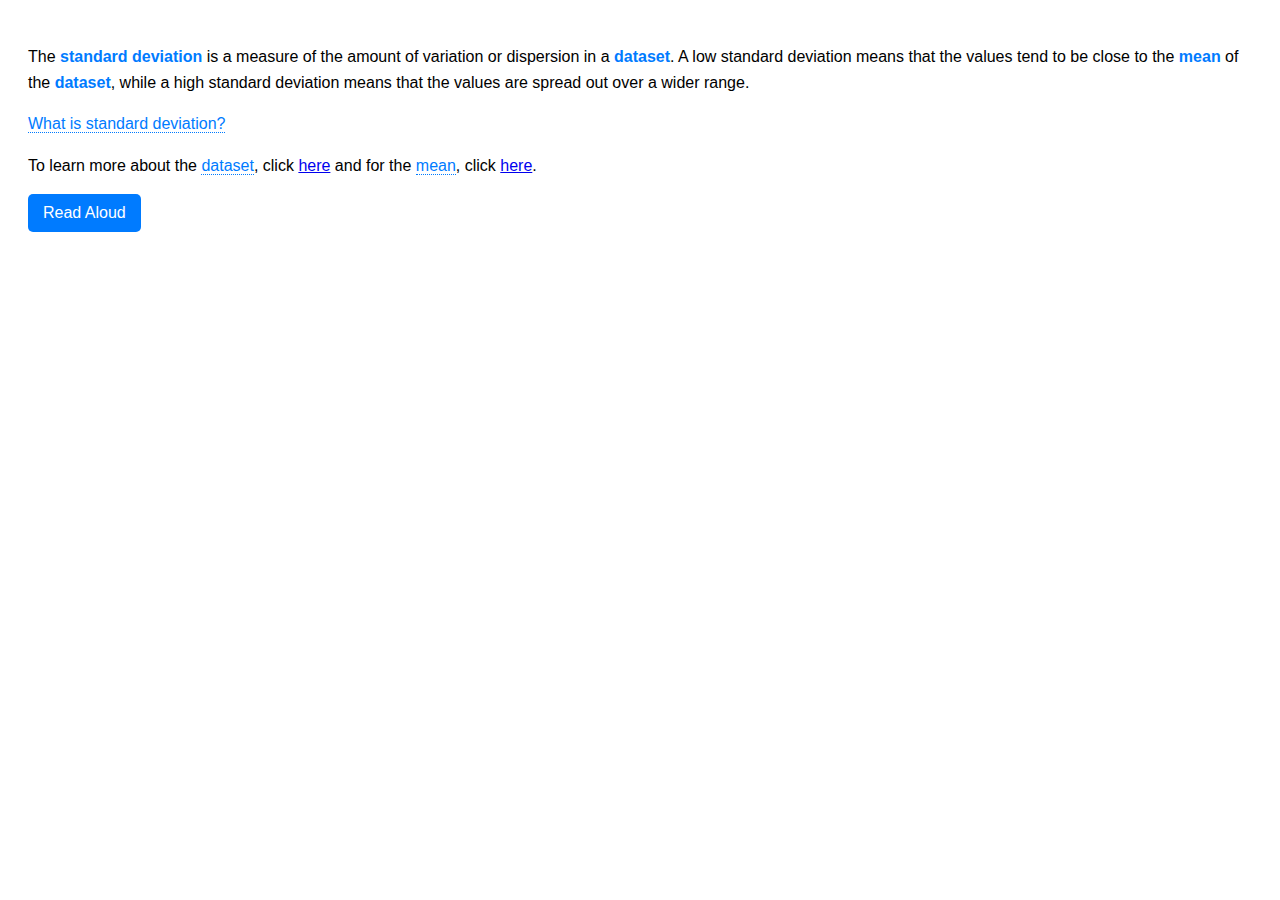
<file: examples/example_10/index.html>
<!DOCTYPE html>
<html lang="en">
<head>
  <meta charset="UTF-8">
  <meta name="viewport" content="width=device-width, initial-scale=1.0">
  <title>Standard Deviation in Statistics</title>
  <link rel="stylesheet" href="styles.css">
  <script src="https://code.responsivevoice.org/responsivevoice.js"></script>
  <script src="script.js" defer></script>
</head>
<body>
  <div class="container">
    <p>
      The <span class="highlight" id="standard_deviation">standard deviation</span> is a measure of the amount of variation or dispersion in a <span class="highlight" id="dataset">dataset</span>. A low standard deviation means that the values tend to be close to the <span class="highlight" id="mean">mean</span> of the <span class="highlight" id="dataset">dataset</span>, while a high standard deviation means that the values are spread out over a wider range.
    </p>

    <p>
      <span class="tooltip" title="Standard deviation measures the amount of variation or dispersion in a set of values.">What is standard deviation?</span>
    </p>

    <p>
      To learn more about the <span class="tooltip" title="A dataset is a collection of data, often presented in the form of a table or matrix.">dataset</span>, click <a href="https://en.wikipedia.org/wiki/Dataset" target="_blank">here</a> and for the <span class="tooltip" title="The mean is the sum of all values in a dataset divided by the number of values, commonly referred to as the average.">mean</span>, click <a href="https://en.wikipedia.org/wiki/Mean" target="_blank">here</a>.
    </p>

    <button class="btn" onclick="responsiveVoice.speak(document.body.innerText)">Read Aloud</button>
  </div>
</body>
</html>
</file>
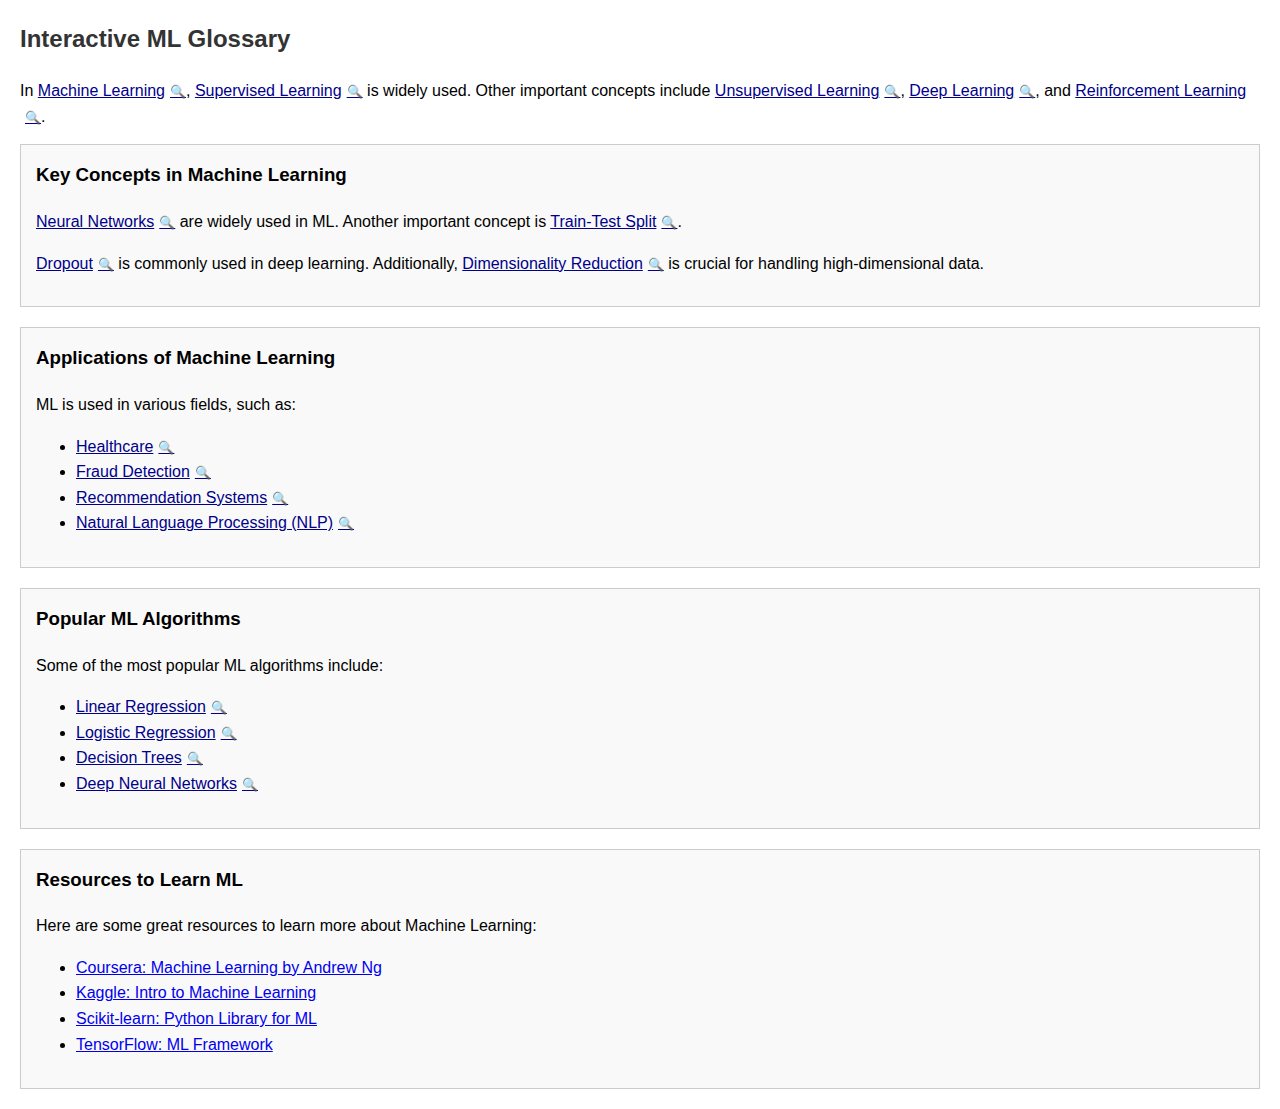
<file: examples/example_11/index.html>
<!DOCTYPE html>
<html lang="en">
<head>
    <meta charset="UTF-8">
    <meta name="viewport" content="width=device-width, initial-scale=1.0">
    <title>Interactive ML Glossary</title>
    <link rel="stylesheet" href="styles.css">
</head>
<body>
    <h2>Interactive ML Glossary</h2>
    <p>
        In <span class="term" data-definition="A subset of AI focused on building systems that learn from data">Machine Learning</span>,
        <span class="term" data-definition="A type of ML where the model learns from labeled data">Supervised Learning</span>
        is widely used. Other important concepts include
        <span class="term" data-definition="A type of ML where the model learns patterns from unlabeled data">Unsupervised Learning</span>,
        <span class="term" data-definition="A type of ML that uses neural networks with multiple layers">Deep Learning</span>, and
        <span class="term" data-definition="A type of ML where an agent learns by interacting with an environment and receiving rewards">Reinforcement Learning</span>.
    </p>

    <div class="example">
        <h3>Key Concepts in Machine Learning</h3>
        <p>
            <span class="term" data-definition="A set of algorithms modeled loosely after the human brain, designed to recognize patterns">Neural Networks</span> are widely used in ML.
            Another important concept is <span class="term" data-definition="The process of dividing a dataset into training and testing sets to evaluate model performance">Train-Test Split</span>.
        </p>
        <p>
            <span class="term" data-definition="A technique to prevent overfitting by randomly omitting subsets of data during training">Dropout</span> is commonly used in deep learning.
            Additionally, <span class="term" data-definition="A technique to reduce the number of features in a dataset while preserving important information">Dimensionality Reduction</span> is crucial for handling high-dimensional data.
        </p>
    </div>

    <div class="example">
        <h3>Applications of Machine Learning</h3>
        <p>
            ML is used in various fields, such as:
            <ul>
                <li><span class="term" data-definition="Using ML to analyze medical data and assist in diagnosis">Healthcare</span></li>
                <li><span class="term" data-definition="Using ML to detect fraudulent transactions">Fraud Detection</span></li>
                <li><span class="term" data-definition="Using ML to recommend products or content to users">Recommendation Systems</span></li>
                <li><span class="term" data-definition="Using ML to understand and generate human language">Natural Language Processing (NLP)</span></li>
            </ul>
        </p>
    </div>

    <div class="example">
        <h3>Popular ML Algorithms</h3>
        <p>
            Some of the most popular ML algorithms include:
            <ul>
                <li><span class="term" data-definition="A supervised learning algorithm used for classification and regression">Linear Regression</span></li>
                <li><span class="term" data-definition="A supervised learning algorithm used for classification tasks">Logistic Regression</span></li>
                <li><span class="term" data-definition="A tree-based algorithm used for classification and regression">Decision Trees</span></li>
                <li><span class="term" data-definition="A neural network with multiple layers used for complex tasks">Deep Neural Networks</span></li>
            </ul>
        </p>
    </div>

    <div class="example">
        <h3>Resources to Learn ML</h3>
        <p>
            Here are some great resources to learn more about Machine Learning:
            <ul>
                <li><a href="https://www.coursera.org/learn/machine-learning" target="_blank">Coursera: Machine Learning by Andrew Ng</a></li>
                <li><a href="https://www.kaggle.com/learn/intro-to-machine-learning" target="_blank">Kaggle: Intro to Machine Learning</a></li>
                <li><a href="https://scikit-learn.org/" target="_blank">Scikit-learn: Python Library for ML</a></li>
                <li><a href="https://www.tensorflow.org/" target="_blank">TensorFlow: ML Framework</a></li>
            </ul>
        </p>
    </div>

    <script src="script.js"></script>
</body>
</html>
</file>
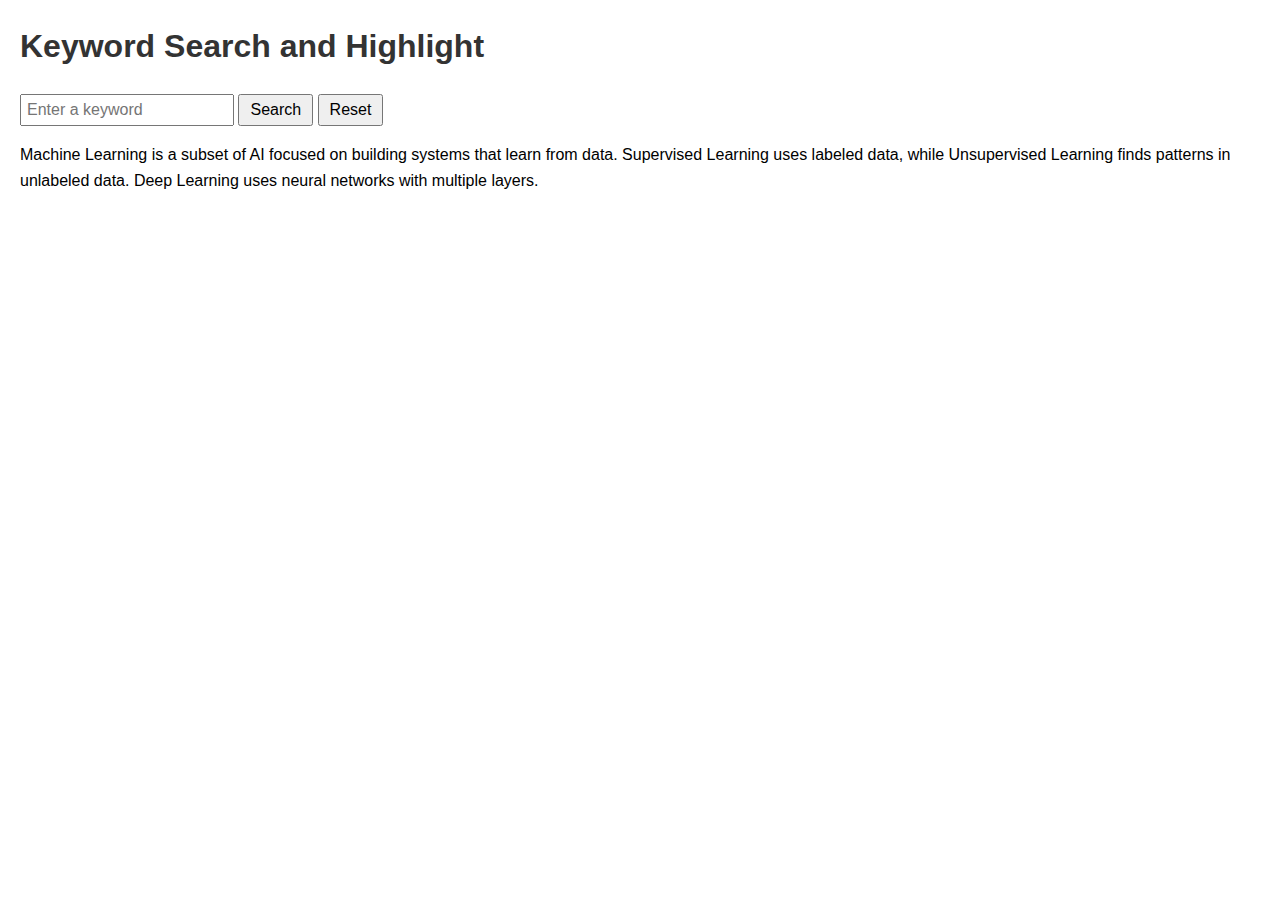
<file: examples/example_12/index.html>
<!DOCTYPE html>
<html lang="en">
<head>
    <meta charset="UTF-8">
    <meta name="viewport" content="width=device-width, initial-scale=1.0">
    <title>Keyword Search and Highlight</title>
    <link rel="stylesheet" href="styles.css">
</head>
<body>
    <h1>Keyword Search and Highlight</h1>
    <input type="text" id="search" placeholder="Enter a keyword">
    <button onclick="highlightText()">Search</button>
    <button onclick="resetHighlight()">Reset</button>

    <p id="text">
        Machine Learning is a subset of AI focused on building systems that learn from data.
        Supervised Learning uses labeled data, while Unsupervised Learning finds patterns in unlabeled data.
        Deep Learning uses neural networks with multiple layers.
    </p>

    <script src="script.js"></script>
</body>
</html>
</file>
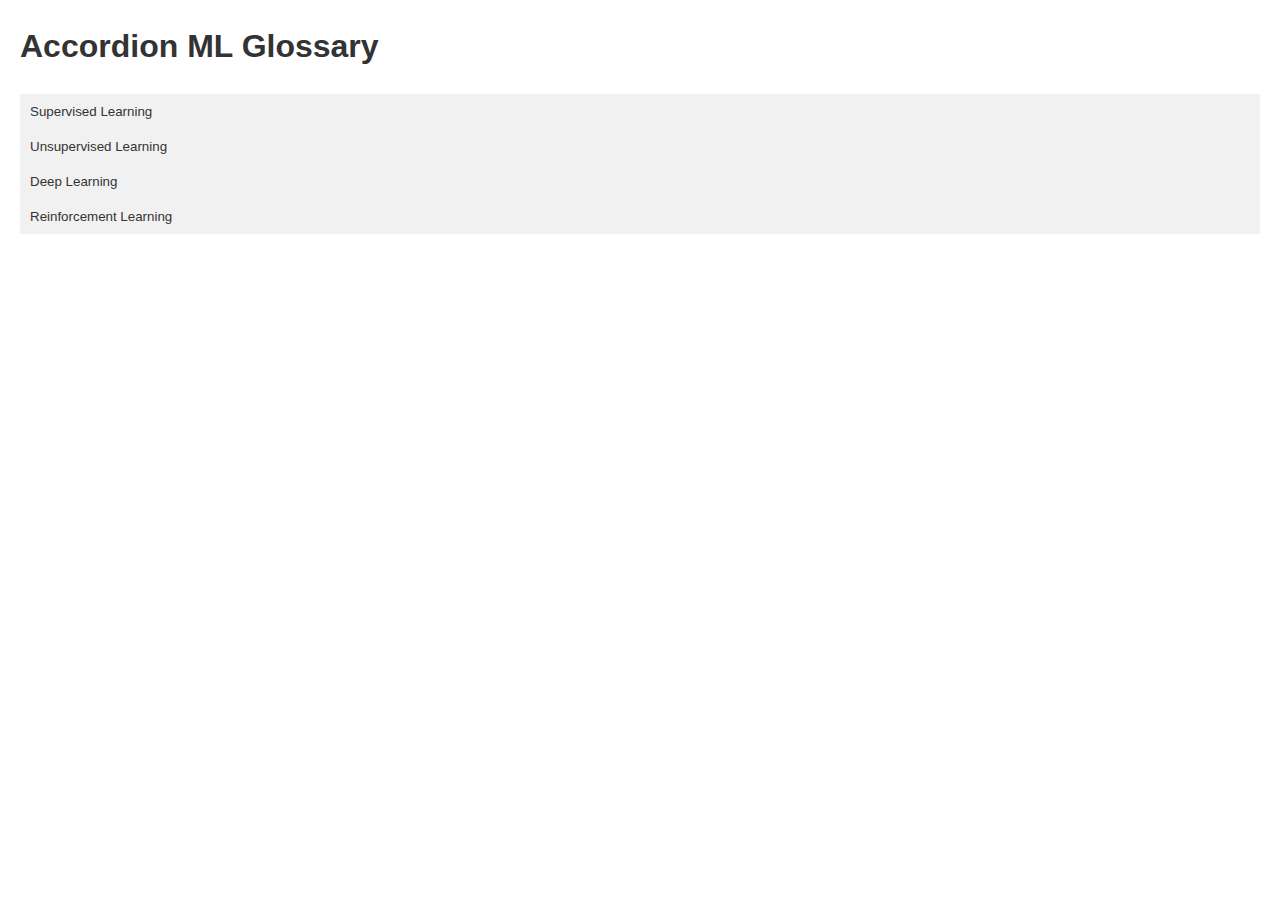
<file: examples/example_13/index.html>
<!DOCTYPE html>
<html lang="en">
<head>
    <meta charset="UTF-8">
    <meta name="viewport" content="width=device-width, initial-scale=1.0">
    <title>Accordion ML Glossary</title>
    <link rel="stylesheet" href="styles.css">
</head>
<body>
    <h1>Accordion ML Glossary</h1>

    <button class="accordion">Supervised Learning</button>
    <div class="panel">
        <p>Supervised Learning is a type of ML where the model learns from labeled data.</p>
    </div>

    <button class="accordion">Unsupervised Learning</button>
    <div class="panel">
        <p>Unsupervised Learning is a type of ML where the model finds patterns in unlabeled data.</p>
    </div>

    <button class="accordion">Deep Learning</button>
    <div class="panel">
        <p>Deep Learning is a type of ML that uses neural networks with multiple layers.</p>
    </div>

    <button class="accordion">Reinforcement Learning</button>
    <div class="panel">
        <p>Reinforcement Learning is a type of ML where an agent learns by interacting with an environment and receiving rewards.</p>
    </div>

    <script src="script.js"></script>
</body>
</html>
</file>
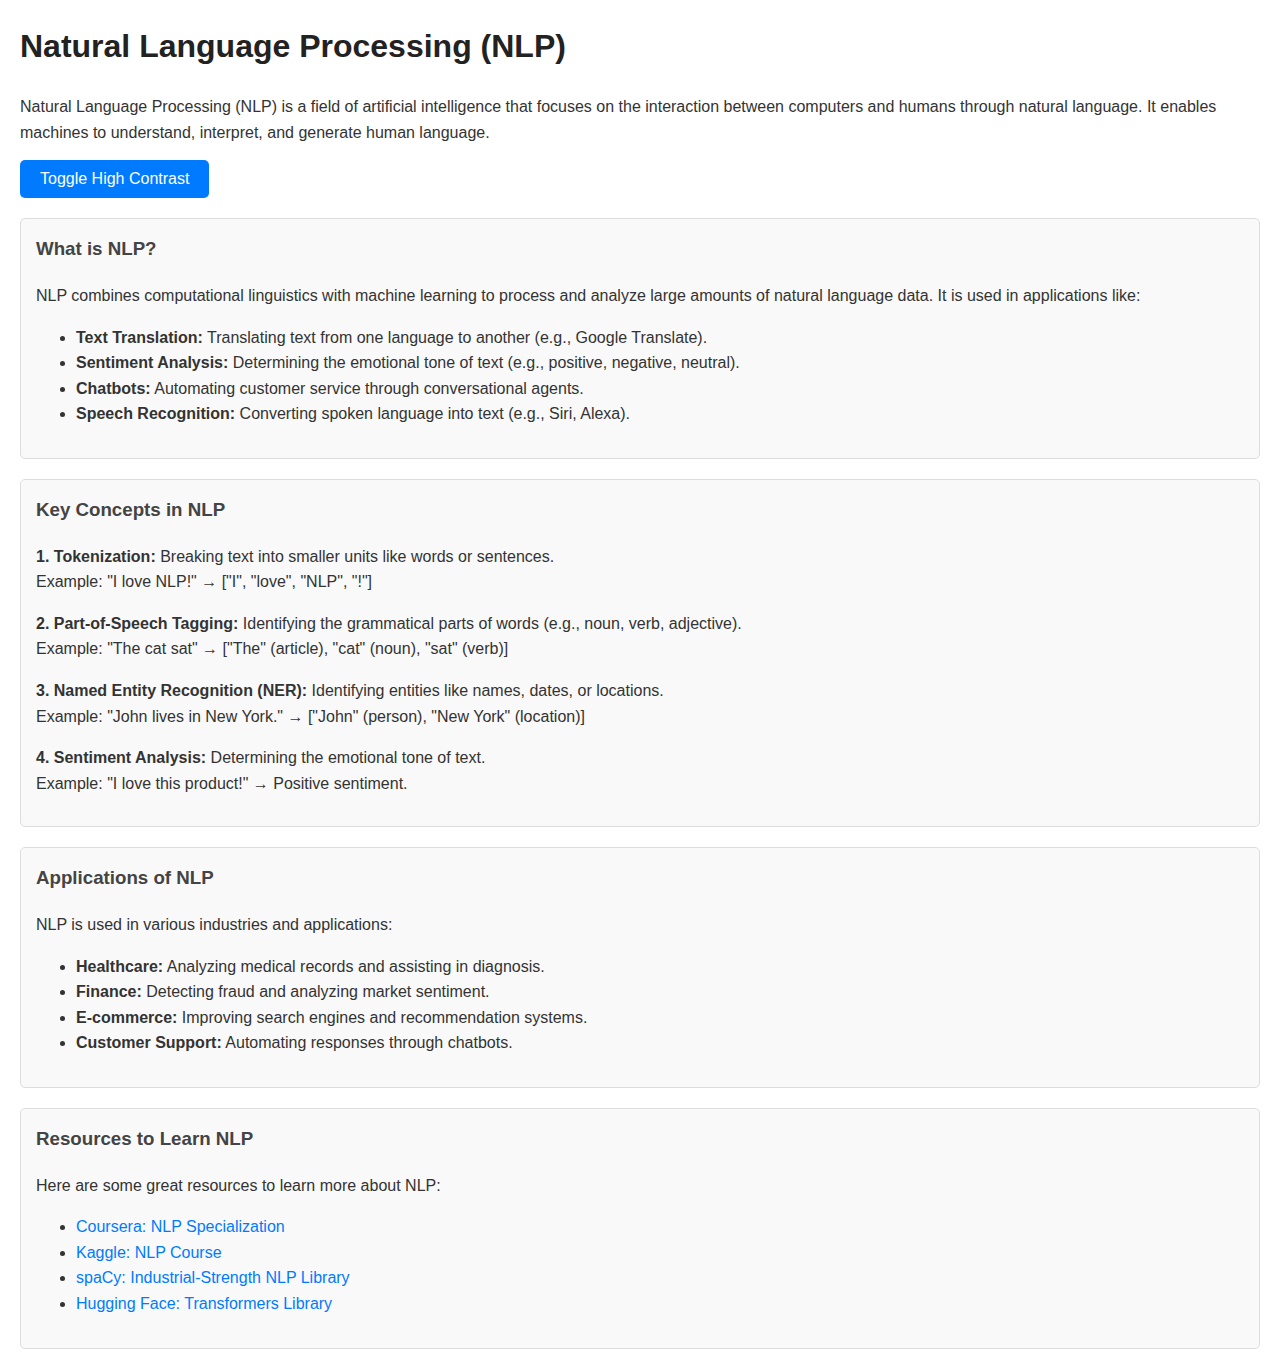
<file: examples/example_15/index.html>
<!DOCTYPE html>
<html lang="en">
<head>
    <meta charset="UTF-8">
    <meta name="viewport" content="width=device-width, initial-scale=1.0">
    <title>Natural Language Processing (NLP)</title>
    <link rel="stylesheet" href="styles.css">
</head>
<body>
    <h1>Natural Language Processing (NLP)</h1>
    <p>Natural Language Processing (NLP) is a field of artificial intelligence that focuses on the interaction between computers and humans through natural language. It enables machines to understand, interpret, and generate human language.</p>
    <button onclick="toggleContrast()">Toggle High Contrast</button>

    <div class="example">
        <h3>What is NLP?</h3>
        <p>
            NLP combines computational linguistics with machine learning to process and analyze large amounts of natural language data. It is used in applications like:
            <ul>
                <li><strong>Text Translation:</strong> Translating text from one language to another (e.g., Google Translate).</li>
                <li><strong>Sentiment Analysis:</strong> Determining the emotional tone of text (e.g., positive, negative, neutral).</li>
                <li><strong>Chatbots:</strong> Automating customer service through conversational agents.</li>
                <li><strong>Speech Recognition:</strong> Converting spoken language into text (e.g., Siri, Alexa).</li>
            </ul>
        </p>
    </div>

    <div class="example">
        <h3>Key Concepts in NLP</h3>
        <p>
            <strong>1. Tokenization:</strong> Breaking text into smaller units like words or sentences.<br>
            Example: "I love NLP!" → ["I", "love", "NLP", "!"]
        </p>
        <p>
            <strong>2. Part-of-Speech Tagging:</strong> Identifying the grammatical parts of words (e.g., noun, verb, adjective).<br>
            Example: "The cat sat" → ["The" (article), "cat" (noun), "sat" (verb)]
        </p>
        <p>
            <strong>3. Named Entity Recognition (NER):</strong> Identifying entities like names, dates, or locations.<br>
            Example: "John lives in New York." → ["John" (person), "New York" (location)]
        </p>
        <p>
            <strong>4. Sentiment Analysis:</strong> Determining the emotional tone of text.<br>
            Example: "I love this product!" → Positive sentiment.
        </p>
    </div>

    <div class="example">
        <h3>Applications of NLP</h3>
        <p>
            NLP is used in various industries and applications:
            <ul>
                <li><strong>Healthcare:</strong> Analyzing medical records and assisting in diagnosis.</li>
                <li><strong>Finance:</strong> Detecting fraud and analyzing market sentiment.</li>
                <li><strong>E-commerce:</strong> Improving search engines and recommendation systems.</li>
                <li><strong>Customer Support:</strong> Automating responses through chatbots.</li>
            </ul>
        </p>
    </div>

    <div class="example">
        <h3>Resources to Learn NLP</h3>
        <p>
            Here are some great resources to learn more about NLP:
            <ul>
                <li><a href="https://www.coursera.org/specializations/natural-language-processing" target="_blank">Coursera: NLP Specialization</a></li>
                <li><a href="https://www.kaggle.com/learn/natural-language-processing" target="_blank">Kaggle: NLP Course</a></li>
                <li><a href="https://spacy.io/" target="_blank">spaCy: Industrial-Strength NLP Library</a></li>
                <li><a href="https://huggingface.co/" target="_blank">Hugging Face: Transformers Library</a></li>
            </ul>
        </p>
    </div>

    <script src="script.js"></script>
</body>
</html>
</file>
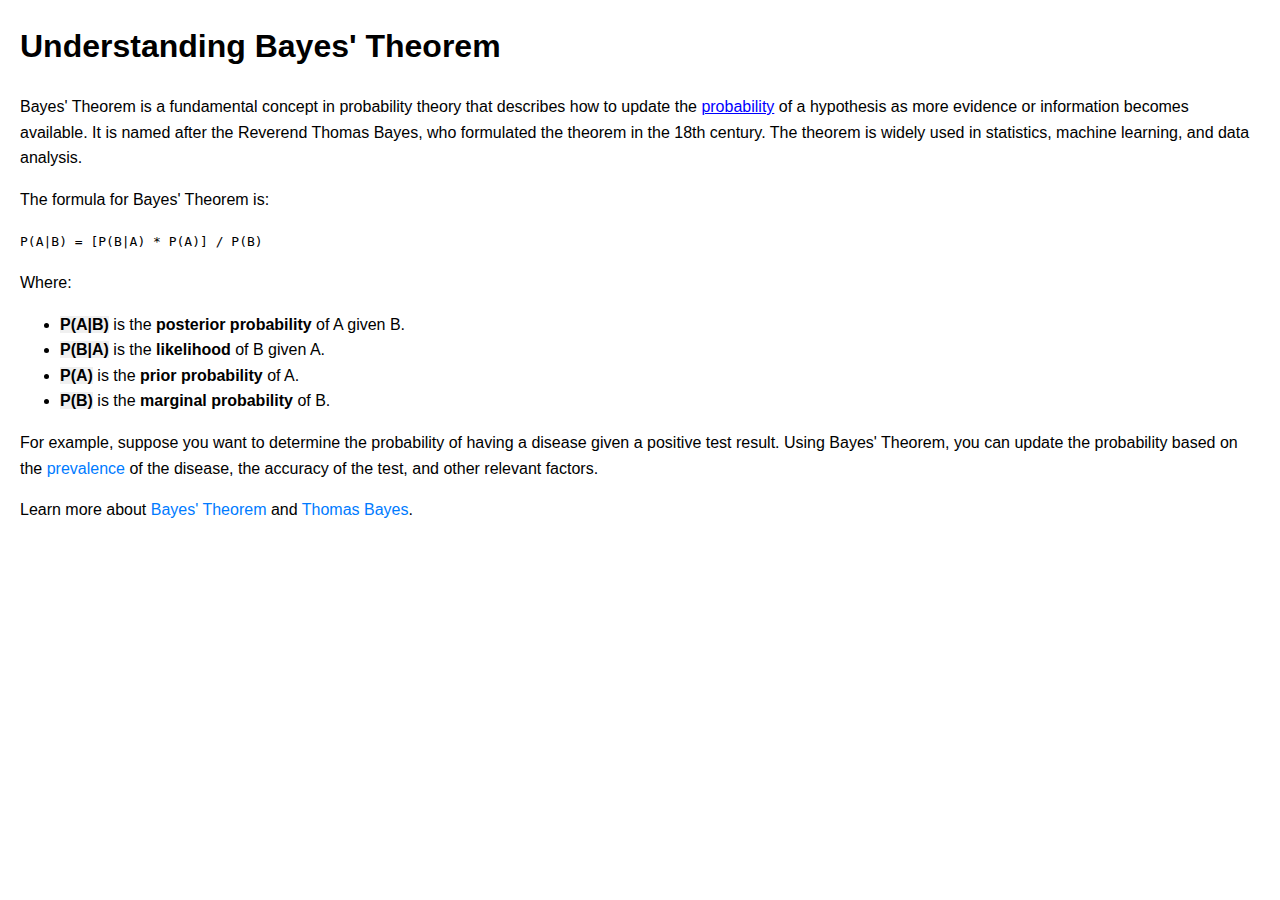
<file: examples/example_4/index.html>
<!DOCTYPE html>
<html lang="en">
<head>
    <meta charset="UTF-8">
    <meta name="viewport" content="width=device-width, initial-scale=1.0">
    <title>Understanding Bayes' Theorem</title>
    <link rel="stylesheet" href="styles.css">
    <script src="script.js" defer></script>
</head>
<body>

    <h1>Understanding Bayes' Theorem</h1>

    <p>Bayes' Theorem is a fundamental concept in probability theory that describes how to update the
        <span class="tooltip" title="A measure of the likelihood that an event will occur, expressed as a number between 0 and 1.">probability</span>
        of a hypothesis as more evidence or information becomes available. It is named after the Reverend Thomas Bayes, who formulated the theorem in the 18th century. The theorem is widely used in statistics, machine learning, and data analysis.</p>

    <p>The formula for Bayes' Theorem is:</p>
    <p><code>P(A|B) = [P(B|A) * P(A)] / P(B)</code></p>

    <p>Where:</p>
    <ul>
        <li><span class="highlight" title="The updated probability of a hypothesis after considering new evidence. It reflects the revised belief about the hypothesis.">P(A|B)</span> is the <strong>posterior probability</strong> of A given B.</li>
        <li><span class="highlight" title="Measures how likely the evidence is under a specific hypothesis. It is crucial for updating beliefs in Bayesian inference.">P(B|A)</span> is the <strong>likelihood</strong> of B given A.</li>
        <li><span class="highlight" title="The probability of an event occurring before any evidence or information is taken into account. It can be based on previous knowledge or assumptions.">P(A)</span> is the <strong>prior probability</strong> of A.</li>
        <li><span class="highlight" title="The probability of an event irrespective of other variables.">P(B)</span> is the <strong>marginal probability</strong> of B.</li>
    </ul>

    <p>For example, suppose you want to determine the probability of having a disease given a positive test result. Using Bayes' Theorem, you can update the probability based on the
        <a href="https://en.wikipedia.org/wiki/Prevalence" target="_blank" class="hyperlink">prevalence</a>
        of the disease, the accuracy of the test, and other relevant factors.</p>

    <p>Learn more about <a href="https://towardsdatascience.com/bayes-theorem-in-machine-learning-8cb614c2a11c" target="_blank">Bayes' Theorem</a> and <a href="https://en.wikipedia.org/wiki/Thomas_Bayes" target="_blank">Thomas Bayes</a>.</p>

</body>
</html>
</file>
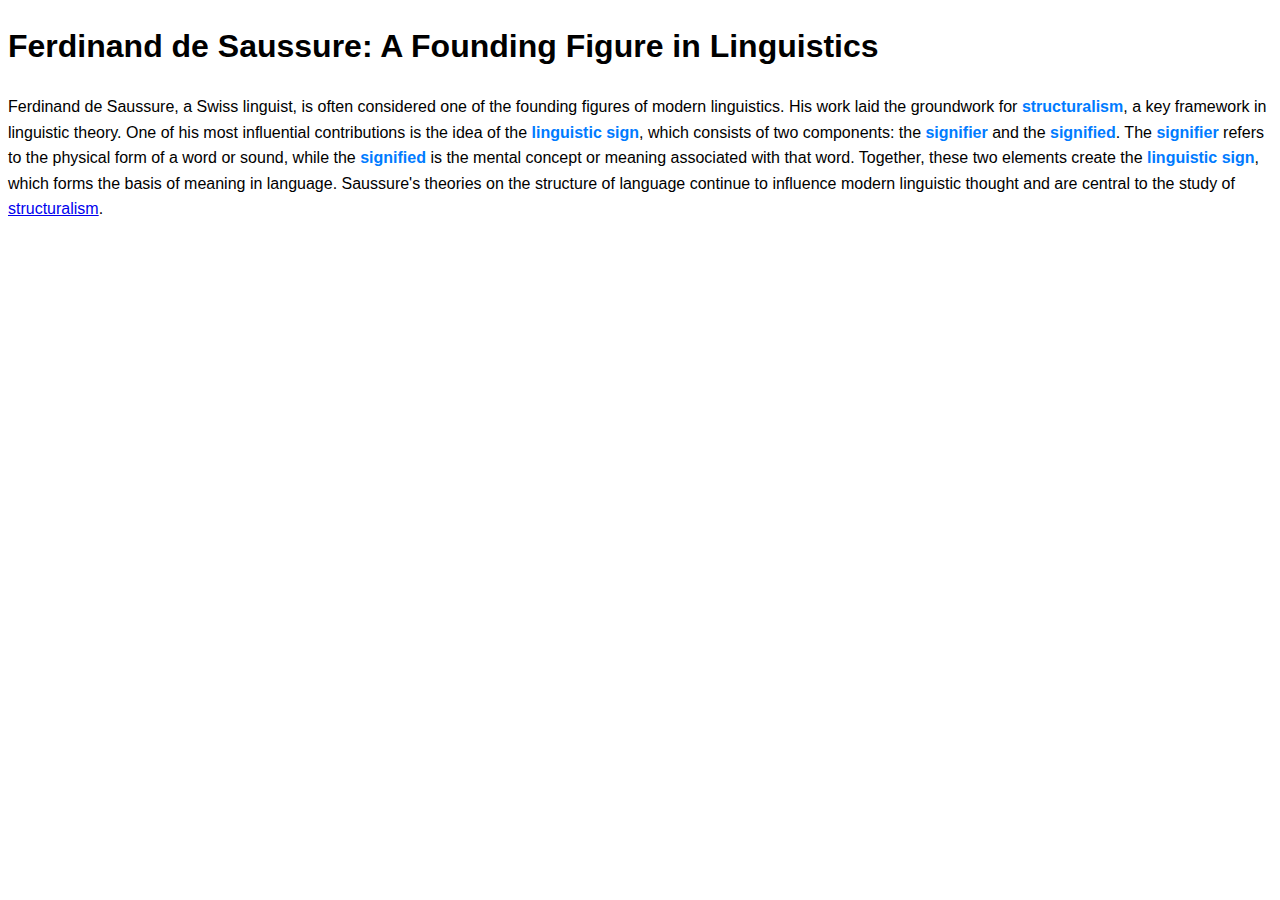
<file: examples/example_5/index.html>
<!DOCTYPE html>
<html lang="en">
<head>
    <meta charset="UTF-8">
    <meta name="viewport" content="width=device-width, initial-scale=1.0">
    <title>Linguist: Ferdinand de Saussure</title>
    <link rel="stylesheet" href="styles.css">
</head>
<body>
    <h1>Ferdinand de Saussure: A Founding Figure in Linguistics</h1>
    <p>Ferdinand de Saussure, a Swiss linguist, is often considered one of the founding figures of modern linguistics. His work laid the groundwork for <span class="highlight term">structuralism</span>, a key framework in linguistic theory. One of his most influential contributions is the idea of the <span class="highlight term">linguistic sign</span>, which consists of two components: the <span class="highlight term">signifier</span> and the <span class="highlight term">signified</span>. The <span class="highlight term">signifier</span> refers to the physical form of a word or sound, while the <span class="highlight term">signified</span> is the mental concept or meaning associated with that word. Together, these two elements create the <span class="highlight term">linguistic sign</span>, which forms the basis of meaning in language. Saussure's theories on the structure of language continue to influence modern linguistic thought and are central to the study of <a href="https://en.wikipedia.org/wiki/Structuralism" target="_blank">structuralism</a>.</p>

    <div class="tooltip">A theoretical framework in linguistics that analyzes language as a system of interrelated elements.</div>
    <div class="tooltip">The combination of the signifier and the signified that forms the basis of language structure and meaning.</div>
    <div class="tooltip">The physical form of a word or sound.</div>
    <div class="tooltip">The mental concept or meaning that a word or sound refers to.</div>

    <script src="script.js"></script>
</body>
</html>
</file>
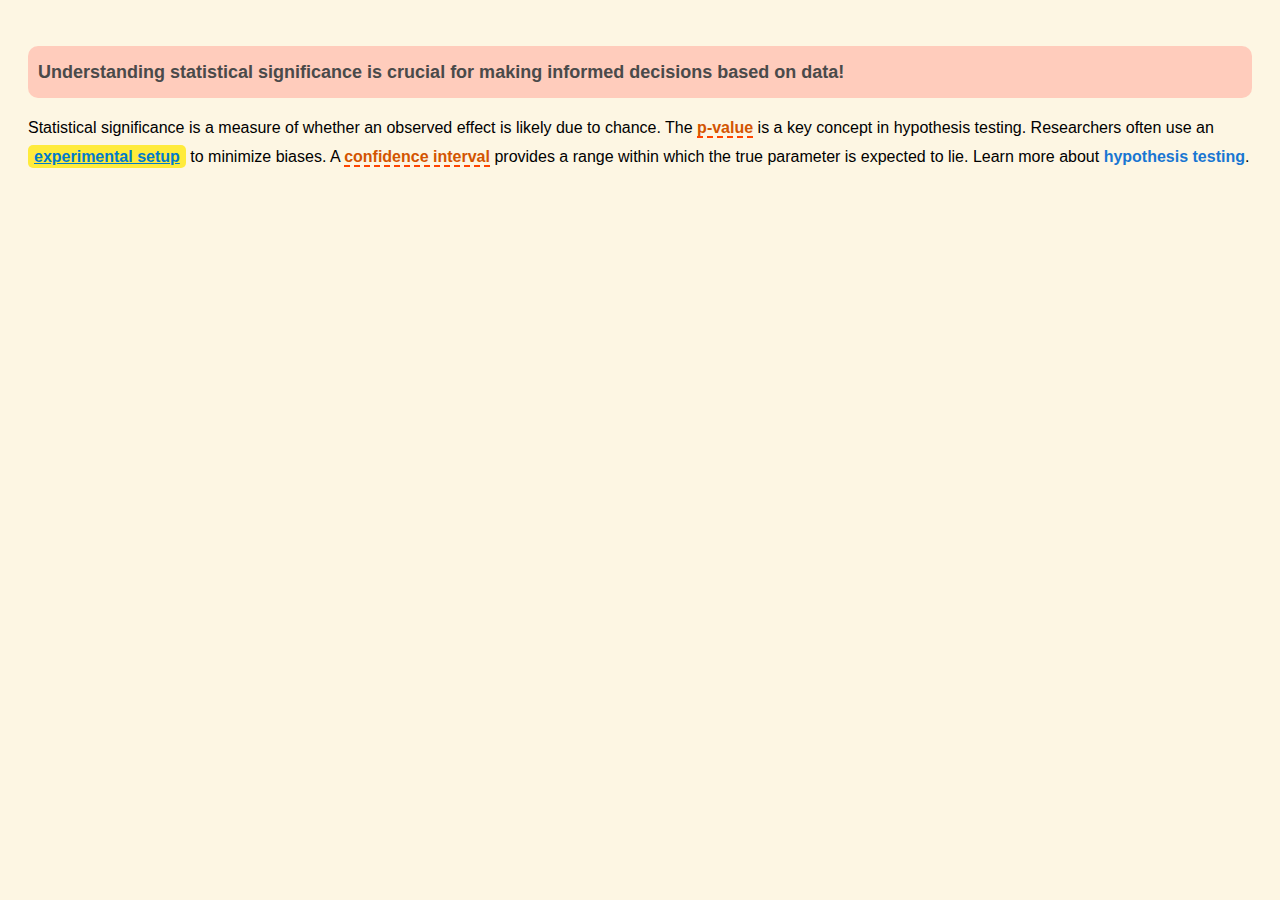
<file: examples/example_6/index.html>
<!DOCTYPE html>
<html lang="en">
<head>
    <meta charset="UTF-8">
    <meta name="viewport" content="width=device-width, initial-scale=1.0">
    <title>Statistical Significance</title>
    <link rel="stylesheet" href="styles.css">
</head>
<body>
    <p class="focus-area">Understanding statistical significance is crucial for making informed decisions based on data!</p>
    <p>
        Statistical significance is a measure of whether an observed effect is likely due to chance.
        The <span class="tooltip" data-tooltip="A probability measure that helps determine the significance of results in hypothesis testing.">p-value</span> is a key concept in hypothesis testing.
        Researchers often use an <span class="highlight" onclick="toggleHighlight('exp-setup')">experimental setup</span> to minimize biases.
        A <span class="tooltip" data-tooltip="A range of values that is likely to contain the population parameter with a specified level of confidence.">confidence interval</span>
        provides a range within which the true parameter is expected to lie. Learn more about
        <a href="https://www.britannica.com/science/statistics/Hypothesis-testing" target="_blank" style="font-weight: bold; color: #1976d2; text-decoration: none;">hypothesis testing</a>.
    </p>
    <div id="exp-setup" class="highlight-content">
        An experimental design that ensures data collection minimizes biases and errors to obtain reliable results.
    </div>

    <script src="script.js"></script>
</body>
</html>
</file>
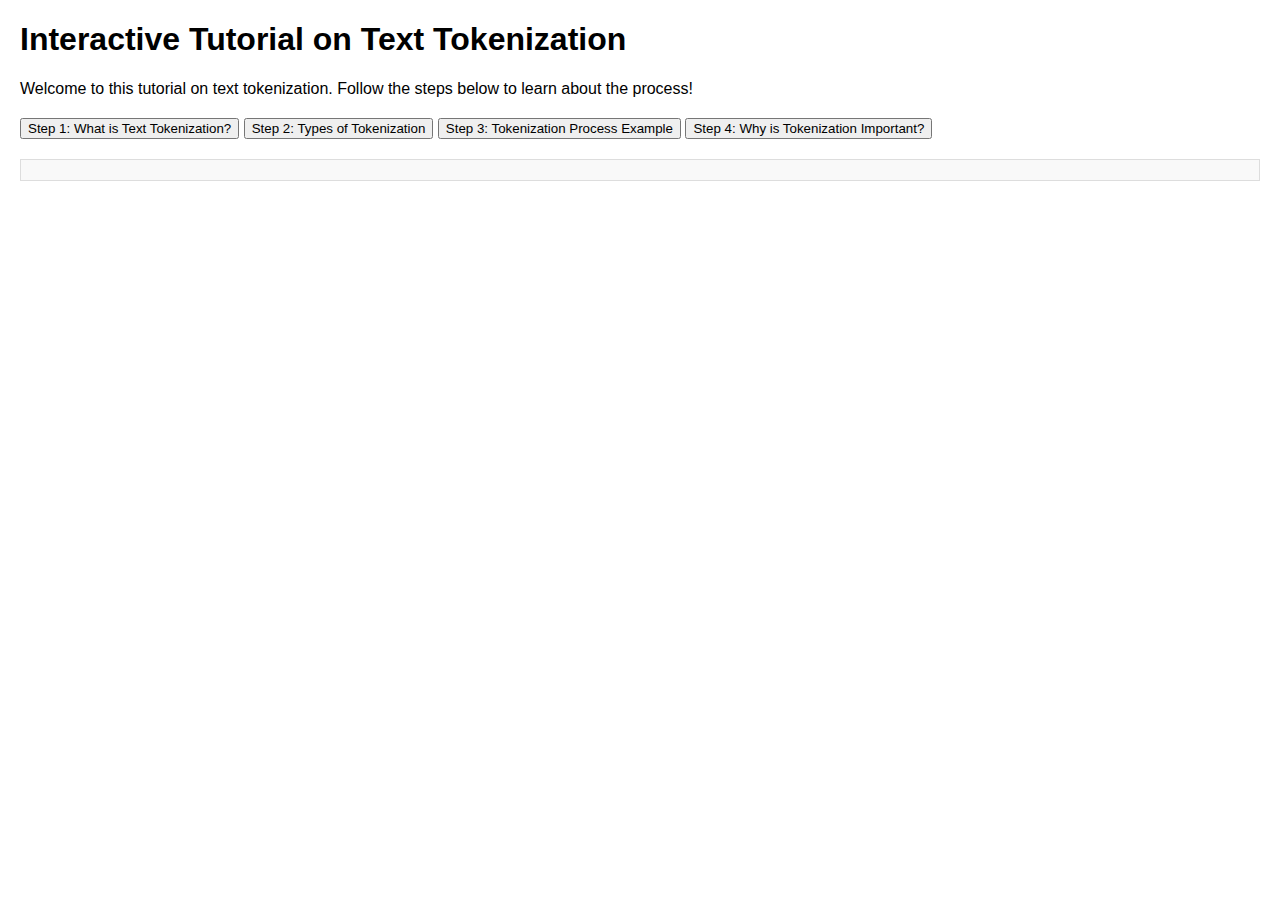
<file: examples/example_7/index.html>
<!DOCTYPE html>
<html lang="en">
<head>
  <meta charset="UTF-8">
  <meta name="viewport" content="width=device-width, initial-scale=1.0">
  <title>Interactive Tutorial on Text Tokenization</title>
  <link rel="stylesheet" href="styles.css">
</head>
<body>

  <h1>Interactive Tutorial on Text Tokenization</h1>
  <p>Welcome to this tutorial on text tokenization. Follow the steps below to learn about the process!</p>

  <div id="tutorial-buttons">
    <button onclick="showExplanation('tokenization')">Step 1: What is Text Tokenization?</button>
    <button onclick="showExplanation('types')">Step 2: Types of Tokenization</button>
    <button onclick="showExplanation('process')">Step 3: Tokenization Process Example</button>
    <button onclick="showExplanation('importance')">Step 4: Why is Tokenization Important?</button>
  </div>

  <div id="explanation"></div>

  <script src="script.js"></script>
  
</body>
</html>
</file>
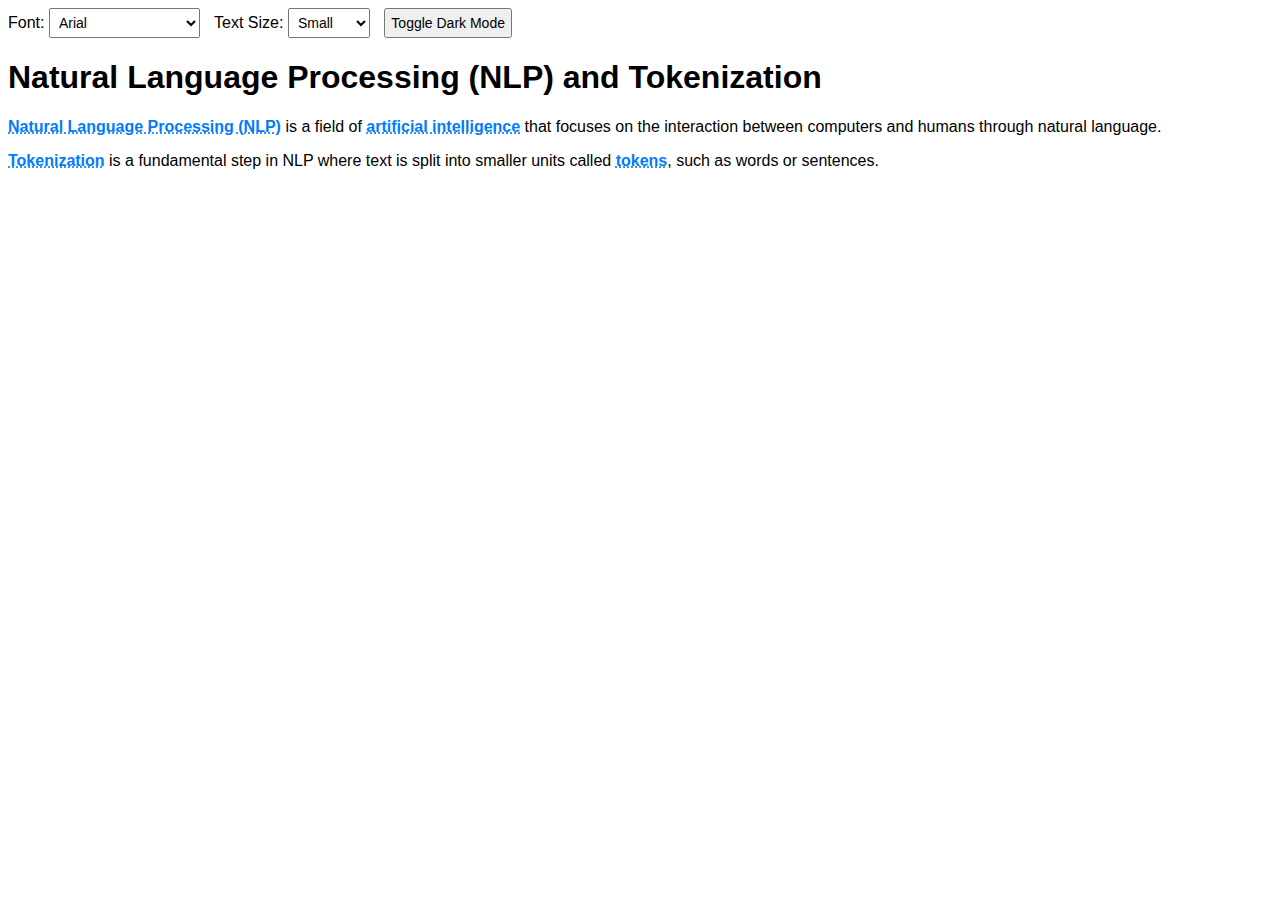
<file: examples/example_8/index.html>
<!DOCTYPE html>
<html lang="en">
<head>
  <meta charset="UTF-8">
  <meta name="viewport" content="width=device-width, initial-scale=1.0">
  <title>NLP and Tokenization</title>
  <link rel="stylesheet" href="styles.css">
</head>
<body>
  <div class="controls">
    <label for="font-select">Font:</label>
    <select id="font-select">
      <option value="Arial">Arial</option>
      <option value="Times New Roman">Times New Roman</option>
      <option value="Courier New">Courier New</option>
      <option value="Verdana">Verdana</option>
    </select>

    <label for="text-size-select">Text Size:</label>
    <select id="text-size-select">
      <option value="text-small">Small</option>
      <option value="text-medium">Medium</option>
      <option value="text-large">Large</option>
    </select>

    <button id="theme-toggle">Toggle Dark Mode</button>
  </div>

  <h1>Natural Language Processing (NLP) and Tokenization</h1>
  <p>
    <span class="keyword" data-hint="A subfield of AI that enables machines to understand and process human language.">Natural Language Processing (NLP)</span> is a field of <span class="keyword" data-hint="The simulation of human intelligence in machines.">artificial intelligence</span> that focuses on the interaction between computers and humans through natural language.
  </p>
  <p>
    <span class="keyword" data-hint="The process of breaking down text into smaller units like words, phrases, or symbols.">Tokenization</span> is a fundamental step in NLP where text is split into smaller units called <span class="keyword" data-hint="Individual units of text, such as words or sentences, produced by tokenization.">tokens</span>, such as words or sentences.
  </p>

  <script src="script.js"></script>
</body>
</html>
</file>
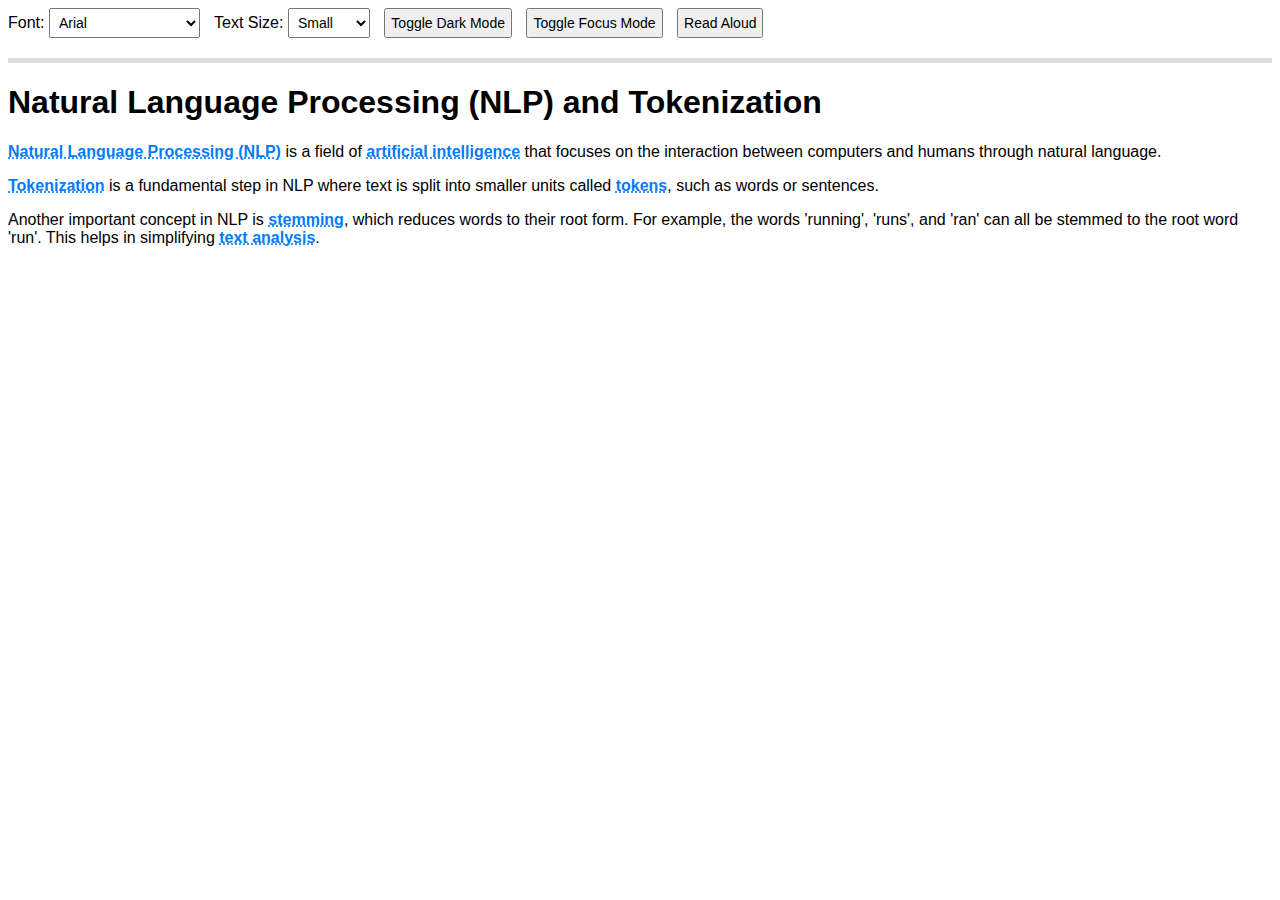
<file: examples/example_9/index.html>
<!DOCTYPE html>
<html lang="en">
<head>
  <meta charset="UTF-8">
  <meta name="viewport" content="width=device-width, initial-scale=1.0">
  <title>NLP and Tokenization</title>
  <link rel="stylesheet" href="styles.css">
</head>
<body>
  <div class="controls">
    <label for="font-select">Font:</label>
    <select id="font-select">
      <option value="Arial">Arial</option>
      <option value="Times New Roman">Times New Roman</option>
      <option value="Courier New">Courier New</option>
      <option value="Verdana">Verdana</option>
    </select>

    <label for="text-size-select">Text Size:</label>
    <select id="text-size-select">
      <option value="text-small">Small</option>
      <option value="text-medium">Medium</option>
      <option value="text-large">Large</option>
    </select>

    <button id="theme-toggle">Toggle Dark Mode</button>
    <button id="focus-mode-toggle">Toggle Focus Mode</button>
    <button id="text-to-speech">Read Aloud</button>
  </div>

  <div class="progress-bar">
    <div class="progress"></div>
  </div>

  <div class="break-reminder" id="break-reminder">
    Time for a break! Take a moment to relax.
  </div>

  <h1>Natural Language Processing (NLP) and Tokenization</h1>
  <div id="content">
    <p>
      <span class="keyword" data-hint="A subfield of AI that enables machines to understand and process human language.">Natural Language Processing (NLP)</span> is a field of <span class="keyword" data-hint="The simulation of human intelligence in machines.">artificial intelligence</span> that focuses on the interaction between computers and humans through natural language.
    </p>
    <p>
      <span class="keyword" data-hint="The process of breaking down text into smaller units like words, phrases, or symbols.">Tokenization</span> is a fundamental step in NLP where text is split into smaller units called <span class="keyword" data-hint="Individual units of text, such as words or sentences, produced by tokenization.">tokens</span>, such as words or sentences.
    </p>
    <p>
      Another important concept in NLP is <span class="keyword" data-hint="The process of reducing words to their base or root form.">stemming</span>, which reduces words to their root form. For example, the words 'running', 'runs', and 'ran' can all be stemmed to the root word 'run'. This helps in simplifying <span class="keyword" data-hint="The process of extracting meaningful information from text.">text analysis</span>.
    </p>
  </div>

  <script src="script.js"></script>
</body>
</html>
</file>
<file: examples/example_10/styles.css>
body {
    font-family: Arial, sans-serif;
    line-height: 1.6;
  }
  
  .highlight {
    font-weight: bold;
    color: #007BFF;
  }
  
  .tooltip {
    cursor: pointer;
    border-bottom: 1px dotted #007BFF;
    color: #007BFF;
  }
  
  .tooltip:hover {
    text-decoration: none;
  }
  
  .btn {
    background-color: #007BFF;
    color: white;
    padding: 10px 15px;
    border: none;
    border-radius: 5px;
    cursor: pointer;
    font-size: 16px;
  }
  
  .btn:hover {
    background-color: #0056b3;
  }
  
  .container {
    padding: 20px;
  }
  
  .tooltip:focus, .highlight:focus {
    outline: 2px solid #ffcc00;
    outline-offset: 4px;
  }
</file>
<file: examples/example_11/styles.css>
body {
    font-family: Arial, sans-serif;
    line-height: 1.6;
    margin: 20px;
}

.term {
    color: darkblue;
    text-decoration: underline;
    cursor: pointer;
    position: relative;
}

.term::after {
    content: "🔍"; /* Magnifying glass icon */
    margin-left: 5px;
    font-size: 0.8em;
}

.definition {
    display: none;
    background-color: #f9f9f9;
    border: 1px solid #ccc;
    padding: 10px;
    margin-top: 5px;
    border-radius: 5px;
    animation: fadeIn 0.3s ease-in-out;
    cursor: pointer;
}

@keyframes fadeIn {
    from { opacity: 0; }
    to { opacity: 1; }
}

h2 {
    color: #333;
}

p {
    margin-bottom: 15px;
}

.example {
    padding: 15px;
    border: 1px solid #ccc;
    background-color: #f9f9f9;
    margin-bottom: 20px;
}

.example h3 {
    margin-top: 0;
}
</file>
<file: examples/example_12/styles.css>
body {
    font-family: Arial, sans-serif;
    line-height: 1.6;
    margin: 20px;
}

.highlight {
    background-color: yellow;
    padding: 2px;
}

input[type="text"] {
    padding: 5px;
    font-size: 16px;
    width: 200px;
}

button {
    padding: 5px 10px;
    font-size: 16px;
    cursor: pointer;
}

h1 {
    color: #333;
}

p {
    margin-bottom: 15px;
}
</file>
<file: examples/example_13/styles.css>
body {
    font-family: Arial, sans-serif;
    line-height: 1.6;
    margin: 20px;
}

.accordion {
    background-color: #f1f1f1;
    color: #333;
    cursor: pointer;
    padding: 10px;
    width: 100%;
    text-align: left;
    border: none;
    outline: none;
    transition: 0.4s;
}

.active, .accordion:hover {
    background-color: #ccc;
}

.panel {
    padding: 0 18px;
    background-color: white;
    display: none;
    overflow: hidden;
}

h1 {
    color: #333;
}
</file>
<file: examples/example_15/styles.css>
/* Basic styles */
body {
    font-family: Arial, sans-serif;
    line-height: 1.6;
    margin: 20px;
    background-color: #ffffff; /* White background */
    color: #333333; /* Dark gray text */
}

h1, h2 {
    color: #222222; /* Slightly darker for headings */
}

p {
    margin-bottom: 15px;
}

button {
    padding: 10px 20px;
    font-size: 16px;
    cursor: pointer;
    margin-bottom: 20px;
    background-color: #007BFF; /* Blue button color */
    color: #ffffff; /* White text on button */
    border: none;
    border-radius: 5px;
}

button:hover {
    background-color: #0056b3; /* Darker blue on hover */
}

.example {
    padding: 15px;
    border: 1px solid #dddddd; /* Light border */
    background-color: #f9f9f9; /* Light background */
    margin-bottom: 20px;
    border-radius: 5px;
}

.example h3 {
    margin-top: 0;
    color: #444444; /* Dark gray for subheadings */
}

a {
    color: #007BFF; /* Blue for links */
    text-decoration: none;
}

a:hover {
    text-decoration: underline;
}

/* High contrast mode */
.high-contrast {
    background-color: #000000; /* Black background */
    color: #ffffff; /* White text */
}

.high-contrast h1,
.high-contrast h2,
.high-contrast h3 {
    color: #ffffff; /* White text for headings */
}

.high-contrast .example {
    background-color: #333333; /* Dark background for examples */
    border-color: #555555; /* Dark border */
}

.high-contrast a {
    color: #00a8ff; /* Bright blue for links */
}

.high-contrast button {
    background-color: #ffffff; /* White button background */
    color: #000000; /* Black text on button */
}

.high-contrast button:hover {
    background-color: #cccccc; /* Light gray on hover */
}
</file>
<file: examples/example_4/styles.css>
body {
    font-family: Arial, sans-serif;
    line-height: 1.6;
    margin: 20px;
    padding: 0;
}

.tooltip {
    text-decoration: underline;
    color: blue;
    cursor: pointer;
}

.tooltip:hover {
    background-color: lightyellow;
}

.highlight {
    background-color: #f0f0f0;
    font-weight: bold;
    cursor: pointer;
}

a {
    color: #007bff;
    text-decoration: none;
}

a:hover {
    text-decoration: underline;
}
</file>
<file: examples/example_5/styles.css>
body {
    font-family: 'Comic Sans MS', cursive, sans-serif;
    line-height: 1.6;
}

.highlight {
    color: #007BFF;
    font-weight: bold;
    cursor: pointer;
}

.tooltip {
    background-color: #F0F8FF;
    border: 1px solid #007BFF;
    border-radius: 4px;
    padding: 5px;
    display: none;
    position: absolute;
    z-index: 10;
    width: 250px;
}

.term {
    position: relative;
    display: inline-block;
}

.term:hover .tooltip {
    display: block;
}
</file>
<file: examples/example_6/styles.css>
body {
    font-family: Arial, sans-serif;
    line-height: 1.8;
    background-color: #fdf6e3;
    padding: 20px;
}

.tooltip {
    position: relative;
    border-bottom: 2px dashed #ff4500;
    cursor: help;
    color: #d35400;
    font-weight: bold;
}

.tooltip:hover::after {
    content: attr(data-tooltip);
    position: absolute;
    background: #333;
    color: #fff;
    padding: 8px;
    border-radius: 8px;
    white-space: nowrap;
    top: 30px;
    left: 0;
    z-index: 10;
    font-size: 14px;
}

.highlight {
    color: #007acc;
    font-weight: bold;
    cursor: pointer;
    text-decoration: underline;
    background-color: #ffeb3b;
    padding: 3px 6px;
    border-radius: 5px;
}

.highlight:hover {
    background-color: #ff9800;
    color: #fff;
    transition: 0.3s;
}

.highlight-content {
    display: none;
    margin-top: 15px;
    padding: 10px;
    background: #d1e8ff;
    border-left: 5px solid #007acc;
    font-size: 16px;
    font-weight: bold;
}

.focus-area {
    font-size: 18px;
    font-weight: bold;
    color: #4a4a4a;
    background: #ffccbc;
    padding: 10px;
    border-radius: 10px;
    margin-bottom: 10px;
}
</file>
<file: examples/example_7/styles.css>
body {
  font-family: Arial, sans-serif;
  margin: 20px;
}

.highlight {
  background-color: yellow;
  font-weight: bold;
}

#tutorial-buttons {
  margin-top: 20px;
}

#explanation {
  margin-top: 20px;
  padding: 10px;
  border: 1px solid #ddd;
  background-color: #f9f9f9;
}

#explanation p {
  font-size: 16px;
}

a {
  color: blue;
  text-decoration: underline;
}
</file>
<file: examples/example_8/styles.css>
body {
    font-family: Arial, sans-serif;
    font-size: 16px;
    background-color: #fff;
    color: #000;
    transition: background-color 0.3s, color 0.3s;
  }
  
  body.dark-mode {
    background-color: #333;
    color: #fff;
  }
  
  .keyword {
    color: #007BFF;
    font-weight: bold;
    cursor: pointer;
    text-decoration: underline dotted;
  }
  
  .keyword:hover::after {
    content: attr(data-hint);
    position: absolute;
    background-color: #333;
    color: #fff;
    padding: 5px;
    border-radius: 5px;
    margin-top: 20px;
    font-size: 14px;
    z-index: 1000;
  }
  
  .controls {
    margin-bottom: 20px;
  }
  
  .controls select, .controls button {
    padding: 5px;
    margin-right: 10px;
    font-size: 14px;
  }
  
  .text-small {
    font-size: 14px;
  }
  
  .text-medium {
    font-size: 16px;
  }
  
  .text-large {
    font-size: 18px;
  }
</file>
<file: examples/example_9/styles.css>
body {
    font-family: Arial, sans-serif;
    font-size: 16px;
    background-color: #fff;
    color: #000;
    transition: background-color 0.3s, color 0.3s;
  }
  body.dark-mode {
    background-color: #333;
    color: #fff;
  }
  .keyword {
    color: #007BFF;
    font-weight: bold;
    cursor: pointer;
    text-decoration: underline dotted;
  }
  .keyword:hover::after {
    content: attr(data-hint);
    position: absolute;
    background-color: #333;
    color: #fff;
    padding: 5px;
    border-radius: 5px;
    margin-top: 20px;
    font-size: 14px;
    z-index: 1000;
  }
  .controls {
    margin-bottom: 20px;
  }
  .controls select, .controls button {
    padding: 5px;
    margin-right: 10px;
    font-size: 14px;
  }
  .text-small {
    font-size: 14px;
  }
  .text-medium {
    font-size: 16px;
  }
  .text-large {
    font-size: 18px;
  }
  .focus-mode .active {
    background-color: #f0f8ff;
    padding: 5px;
    border-radius: 5px;
  }
  .focus-mode .inactive {
    opacity: 0.3;
    filter: blur(2px);
    transition: opacity 0.3s, filter 0.3s;
  }
  .progress-bar {
    width: 100%;
    height: 5px;
    background-color: #ddd;
    margin-bottom: 20px;
  }
  .progress-bar .progress {
    height: 100%;
    background-color: #007BFF;
    width: 0;
    transition: width 0.3s;
  }
  .break-reminder {
    display: none;
    position: fixed;
    bottom: 20px;
    right: 20px;
    background-color: #007BFF;
    color: #fff;
    padding: 10px;
    border-radius: 5px;
    box-shadow: 0 2px 10px rgba(0, 0, 0, 0.1);
  }
</file>
